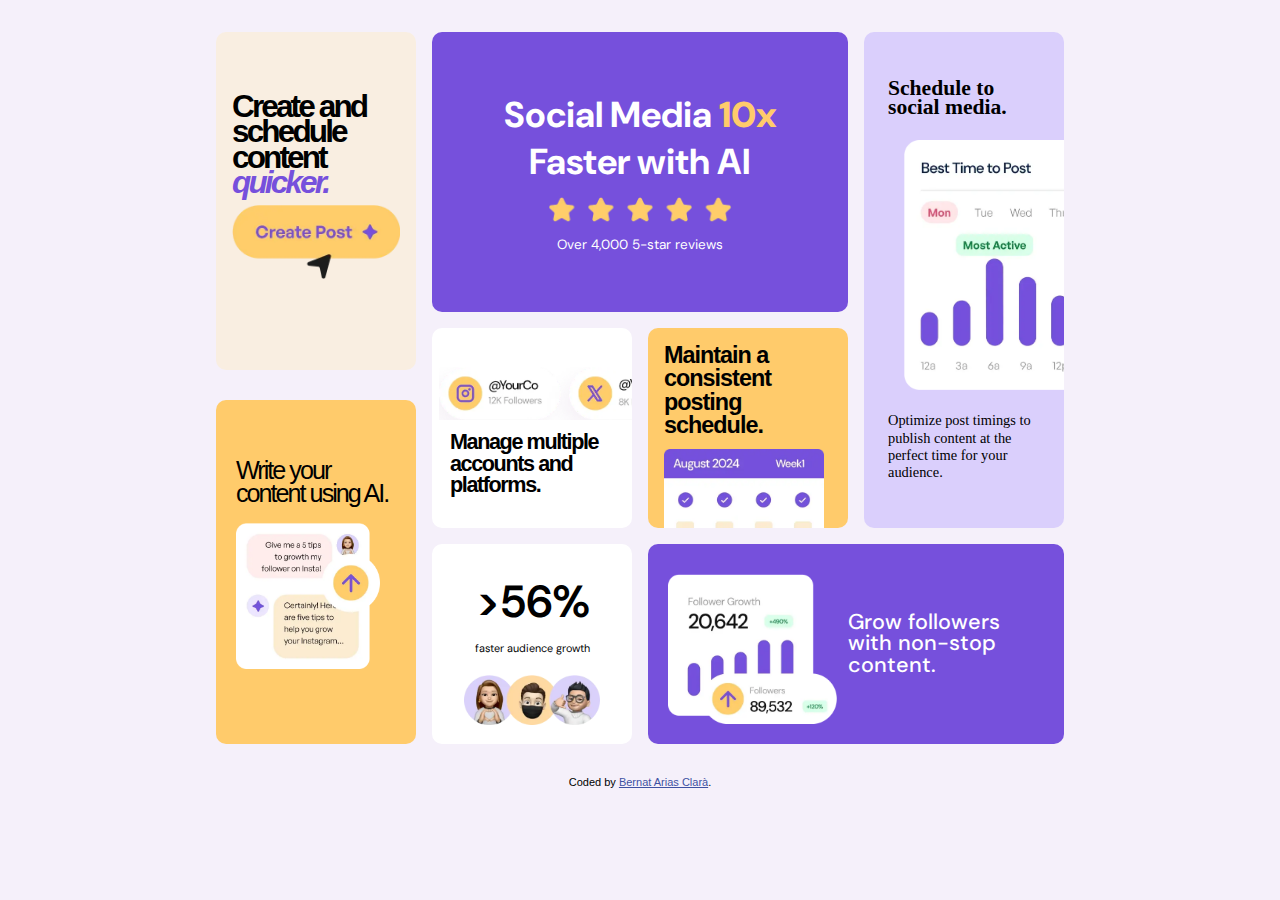
<file: index.html>
<!DOCTYPE html>
<html lang="en">
  <head>
    <meta charset="UTF-8" />
    <meta name="viewport" content="width=device-width, initial-scale=1.0" />
    <link rel="stylesheet" href="styles.css" />
    <link rel="preconnect" href="https://fonts.googleapis.com" />
    <link rel="preconnect" href="https://fonts.gstatic.com" crossorigin />
    <link
      href="https://fonts.googleapis.com/css2?family=DM+Sans:ital,opsz,wght@0,9..40,100..1000;1,9..40,100..1000&family=Karla:ital,wght@0,200..800;1,200..800&family=Libre+Franklin:ital,wght@0,100..900;1,100..900&family=Open+Sans:ital,wght@0,300..800;1,300..800&family=Poppins:ital,wght@0,100;0,200;0,300;0,400;0,500;0,600;0,700;0,800;0,900;1,100;1,200;1,300;1,400;1,500;1,600;1,700;1,800;1,900&display=swap"
      rel="stylesheet"
    />

    <title>CSS Grid Layout</title>
  </head>
  <body>
    <div class="grid-container">
      <div class="create">
        <h3>Create and schedule content <i>quicker.</i></h3>
        <img src="assets/images/illustration-create-post.webp" alt="" />
      </div>

      <div class="social-media">
        <h1>Social Media <b>10x</b> Faster with AI</h1>
        <img
          src="assets/images/illustration-five-stars.webp"
          alt="five stars"
        />
        <figure>Over 4,000 5-star reviews</figure>
      </div>

      <div class="schedule">
        <h2>Schedule to social media.</h2>
        <img
          src="assets/images/illustration-schedule-posts.webp"
          alt="schedule"
        />
        <p>
          Optimize post timings to publish content at the perfect time for your
          audience.
        </p>
      </div>
      <div class="write">
        <h2>Write your content using AI.</h2>
        <img
          src="assets/images/illustration-ai-content.webp"
          alt="ai content"
        />
      </div>
      <div class="accounts">
        <img
          src="assets/images/illustration-multiple-platforms.webp"
          alt="multiple"
        />
        <p>Manage multiple accounts and platforms.</p>
      </div>
      <div class="maintain">
        <p>Maintain a consistent posting schedule.</p>

        <img
          src="assets/images/illustration-consistent-schedule.webp"
          alt="consistent"
        />
      </div>

      <div class="faster">
        <h2>>56%</h2>
        <p>faster audience growth</p>
        <img
          src="assets/images/illustration-audience-growth.webp"
          alt="audience"
        />
      </div>
      <div class="followers">
        <img
          src="assets/images/illustration-grow-followers.webp"
          alt="followers"
        />
        <p>Grow followers with non-stop content.</p>
      </div>
    </div>
    <div class="attribution">Coded by <a href="#">Bernat Arias Clarà</a>.</div>
  </body>
</html>
</file>
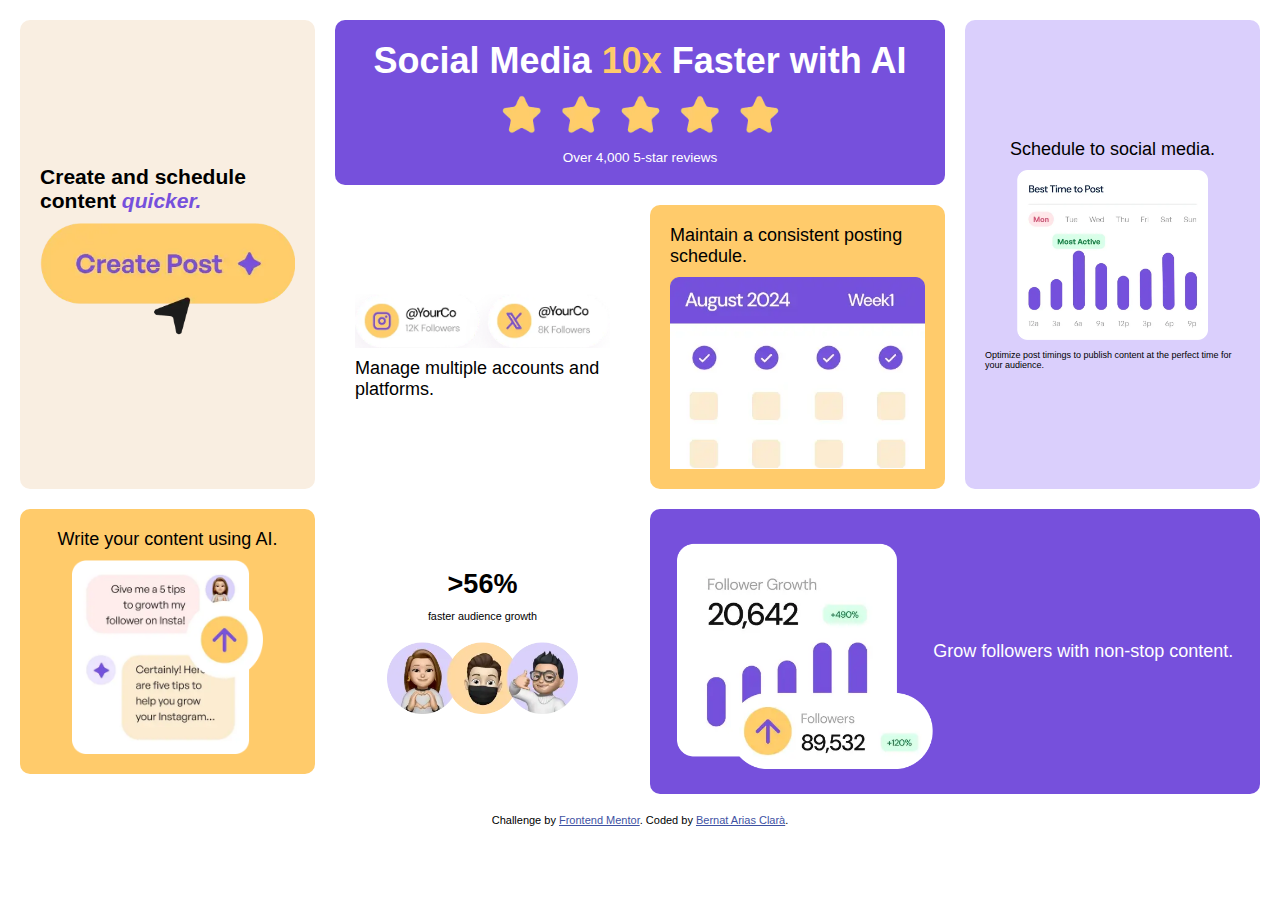
<file: Desktop/Frontend Mentor Challenges/bento-grid-main/index.html>
<!DOCTYPE html>
<html lang="en">
  <head>
    <meta charset="UTF-8" />
    <meta name="viewport" content="width=device-width, initial-scale=1.0" />
    <link rel="stylesheet" href="styles.css" />
    <!--OJU Favicon, vigila depèn on ho puges!!-->
    <link
      rel="icon"
      type="image/png"
      sizes="32x32"
      href="./assets/images/favicon-32x32.png"
    />

    <title>Frontend Mentor | Bento grid</title>
  </head>
  <body>
    <div class="grid-container">
      <div class="create">
        <h3>Create and schedule content <i>quicker.</i></h3>
        <img src="assets/images/illustration-create-post.webp" alt="" />
      </div>

      <div class="social-media">
        <h1>Social Media <b>10x</b> Faster with AI</h1>
        <img
          src="assets/images/illustration-five-stars.webp"
          alt="five stars"
        />
        <figure>Over 4,000 5-star reviews</figure>
      </div>

      <div class="optimize">
        <p>Schedule to social media.</p>
        <img
          src="assets/images/illustration-schedule-posts.webp"
          alt="schedule"
        />
        <figure>
          Optimize post timings to publish content at the perfect time for your
          audience.
        </figure>
      </div>
      <div class="write">
        Write your content using AI.
        <img
          src="assets/images/illustration-ai-content.webp"
          alt="ai content"
        />
      </div>
      <div class="accounts">
        <img
          src="assets/images/illustration-multiple-platforms.webp"
          alt="multiple"
        />
        Manage multiple accounts and platforms.
      </div>
      <div class="schedule">
        Maintain a consistent posting schedule.

        <img
          src="assets/images/illustration-consistent-schedule.webp"
          alt="consistent"
        />
      </div>

      <div class="faster">
        <h2>>56%</h2>
        <p>faster audience growth</p>
        <img
          src="assets/images/illustration-audience-growth.webp"
          alt="audience"
        />
      </div>
      <div class="followers">
        <img
          src="assets/images/illustration-grow-followers.webp"
          alt="followers"
        />
        Grow followers with non-stop content.
      </div>
    </div>
    <div class="attribution">
      Challenge by
      <a href="https://www.frontendmentor.io?ref=challenge">Frontend Mentor</a>.
      Coded by <a href="#">Bernat Arias Clarà</a>.
    </div>
  </body>
</html>
</file>
<file: styles.css>
* {
  padding: 0;
  margin: 0;
  box-sizing: border-box;
}

body {
  font-family: sans-serif;
  background-color: hsl(273, 47%, 96%);
  display: flex;
  flex-direction: column;
  justify-content: center;
  align-items: center;
}

.grid-container {
  margin: 2rem 2rem;
  display: grid;
  grid-template-columns: repeat(4, minmax(100px, 200px));
  grid-template-rows: 280px repeat(2, minmax(100px, 200px));
  font-size: 18px;
  gap: 1rem;
  font-family: 'DM Sans', sans-serif;
}

.create {
  background-color: hsl(31, 66%, 93%);
  grid-column: 1;
  grid-row: 1/3;
  font-size: 1.5em;
  line-height: 0.8;
  letter-spacing: -2.9px;
  padding: 2rem 1rem;
  font-family: 'DMSans', sans-serif;
  height: fit-content;
  border-radius: 10px;
}

.create h3 {
  margin-top: 30px;
}

.create h3 i {
  color: hsl(256, 67%, 59%);
}

.create img {
  width: 100%;
  height: auto;
  margin-top: 10px;
  margin-bottom: 50px;
}

.social-media {
  background-color: hsl(256, 67%, 59%);
  color: white;
  padding: 20px;
  grid-column: 2 / 4; /* Ocupa les columnes 2 i 3 */
  grid-row: 1;
  display: flex;
  flex-direction: column;
  justify-content: center;
  align-items: center;
  text-align: center;
  border-radius: 10px;
}

.social-media img {
  margin-top: 10px;
  width: 50%;
  height: auto;
}

.social-media figure {
  margin-top: 10px;
  font-size: 0.75em;
}

.social-media h1 b {
  color: hsl(39, 100%, 71%);
}

.optimize {
  background-color: hsl(254, 88%, 90%);
  padding: 20px;
  grid-column: 4 / span 1;
  grid-row: 1 / span 2; /* Ocupa dues files */
  display: flex;
  flex-direction: column;
  justify-content: center;
  align-items: center;
  text-align: left;
  border-radius: 10px;
}

.optimize img {
  margin-top: 10px;
  width: 75%;
  height: auto;
}

.optimize figure {
  margin-top: 10px;
  font-size: 0.5em;
}

.write {
  background-color: hsl(39, 100%, 71%);
  padding: 0 20px;
  grid-column: 1;
  grid-row: 2/4;
  margin-top: 4em;
  display: flex;
  flex-direction: column;
  justify-content: center;
  align-items: center;
  text-align: left;
  border-radius: 10px;
}

.write h2 {
  font-family: 'DMSans-VariableFont', sans-serif;
  font-size: 1.4em;
  font-weight: 500;
  line-height: 0.9;
  letter-spacing: -2px;
  margin-bottom: 0.5rem;
}

.write img {
  padding-right: 1rem;
  padding-bottom: 1rem;
  margin-top: 10px;
  width: 100%;
}

.accounts {
  background-color: hsl(0, 0%, 100%);
  grid-column: 2;
  grid-row: 2;
  padding: 1em 1em 0;
  overflow: hidden;
  display: flex;
  flex-direction: column;
  justify-content: center;
  align-items: center;
  text-align: left;
  border-radius: 10px;
}

.accounts img {
  margin-left: 4rem;
  width: 250px;
  height: fit-content;
}

.accounts p {
  font-family: 'DMSans-VariableFont', sans-serif;
  font-size: 1.2em;
  font-weight: 700;
  letter-spacing: -1.4px;
  line-height: 1;
  margin: 0.5em 0;
}

.maintain {
  background-color: hsl(39, 100%, 71%);
  grid-row: 2;
  grid-column: 3;
  overflow: hidden;
  border-radius: 10px;
}

.maintain p {
  font-family: 'DMSans-VariableFont', sans-serif;
  margin: 1rem;
  font-size: 1.3em;
  font-weight: 700;
  letter-spacing: -1px;
  line-height: 1;
  margin-bottom: 0.5em;
}

.maintain img {
  width: 80%;
  margin: 0 1rem;
  height: fit-content;
}

.schedule {
  background-color: hsl(254, 88%, 90%);
  grid-column: 4;
  grid-row: 1/3;
  display: flex;
  flex-direction: column;
  justify-content: space-evenly;
  align-items: center;
  text-align: left;
  font-family: 'DMSand-Medium';
  padding: 1.5rem 1.5rem;
  overflow: hidden;
  border-radius: 10px;
}

.schedule h2 {
  font-size: 1.2em;
  font-weight: 600;
  line-height: 0.9;
}

.schedule img {
  margin-left: 10rem;
  width: 280px;
}

.schedule p {
  font-size: 0.8em;
  margin: 0;
  line-height: 1.2;
}

.faster {
  background-color: hsl(0, 0%, 100%);
  padding: 20px;
  grid-row: 3;
  grid-column: 2;
  display: flex;
  flex-direction: column;
  justify-content: center;
  align-items: center;
  text-align: left;
  border-radius: 10px;
}

.faster h2 {
  font-size: clamp(1em, 5vw, 2.5em);
  font-weight: 600;
  margin: 0.2em 0 0;
}

.faster p {
  font-size: 0.6em;
  margin: 10px 0;
}

.faster img {
  margin-top: 10px;
  width: 85%;
  height: fit-content;
}

.followers {
  background-color: hsl(256, 67%, 59%);
  padding: 20px;
  grid-column: 3 / 5;
  display: flex;
  flex-direction: row;
  justify-content: center;
  align-items: center;
  text-align: left;
  border-radius: 10px;
}

.followers img {
  margin-top: 10px;
  width: 45%;
  height: auto;
  height: fit-content;
}

.followers p {
  font-size: 1.2em;
  color: hsl(0, 0%, 100%);
  font-weight: 500;
  padding: 0 0.5em;
  line-height: 1;
}

.attribution {
  font-size: 11px;
  text-align: center;
}
.attribution a {
  color: hsl(228, 45%, 44%);
}

@media screen and (max-width: 700px) {
  .grid-container {
    margin: 1rem 2rem;
    display: flex;
    flex-direction: column;
  }

  .social-media h1 {
    font-size: 2.5em;
    line-height: 1;
  }

  .social-media figure {
    font-size: 1em;
  }

  .accounts img {
    width: 100%;
    height: fit-content;
  }

  .accounts p {
    margin-bottom: 0.8em;
  }

  .maintain p {
    margin-top: 0.8em;
  }

  .maintain img {
    width: 50%;
    margin-bottom: -2.5em;
  }

  .schedule {
    display: flex;
    flex-direction: column;
    justify-content: space-evenly;
    align-items: center;
    gap: 1rem;
  }

  .schedule img {
    width: 100%;
  }

  .schedule p {
    text-align: center;
  }

  .followers {
    flex-direction: column;
    justify-content: space-around;
  }

  .followers img {
    width: 60%;
  }

  .followers p {
    text-align: center;
    font-size: 1.5em;
  }

  .faster h2 {
    font-size: clamp(2em, 7vw, 3em);
  }

  .faster img {
    width: 50%;
    height: fit-content;
    margin: 1em 0;
  }

  .create {
    height: fit-content;
    width: 100%;
  }

  .create img {
    width: 75%;
    height: fit-content;
  }

  .write {
    height: fit-content;
    width: 100%;
    margin-top: 0;
  }

  .write h2 {
    margin-top: 1em;
  }

  .write img {
    width: 75%;
    height: fit-content;
  }
}
</file>
<file: Desktop/Frontend Mentor Challenges/bento-grid-main/styles.css>
* {
  padding: 0;
  margin: 0;
  box-sizing: border-box;
}

body {
  font-size: 18px;
  font-family: DM Sans, sans-serif;
}

.grid-container {
  padding: 20px;
  display: grid;
  grid-template-columns: 1fr 1fr 1fr 1fr; /* 4 columnes iguals*/
  grid-template-rows: repeat(4, auto);
  grid-gap: 20px;
}

.create {
  background-color: hsl(31, 66%, 93%);
  padding: 20px;
  grid-column: 1 / span 1;
  grid-row: 1 / span 2; /* Ocupa dues files */
  display: flex;
  flex-direction: column;
  justify-content: center;
  align-items: center;
  text-align: left;
  border-radius: 10px;
}

.create h3 {
  margin-top: 30px;
}

.create h3 i {
  color: hsl(256, 67%, 59%);
}

.create img {
  width: 100%;
  height: auto;
  margin-top: 10px;
  margin-bottom: 30px;
}

.social-media {
  background-color: hsl(256, 67%, 59%);
  color: white;
  padding: 20px;
  grid-column: 2 / span 2; /* Ocupa les columnes 2 i 3 */
  grid-row: 1 / span 1; /* Ocupa una fila */
  display: flex;
  flex-direction: column;
  justify-content: center;
  align-items: center;
  text-align: center;
  border-radius: 10px;
}

.social-media img {
  margin-top: 10px;
  width: 50%;
  height: auto;
}

.social-media figure {
  margin-top: 10px;
  font-size: 0.75em;
}

.social-media h1 b {
  color: hsl(39, 100%, 71%);
}

.optimize {
  background-color: hsl(254, 88%, 90%);
  padding: 20px;
  grid-column: 4 / span 1;
  grid-row: 1 / span 2; /* Ocupa dues files */
  display: flex;
  flex-direction: column;
  justify-content: center;
  align-items: center;
  text-align: left;
  border-radius: 10px;
}

.optimize img {
  margin-top: 10px;
  width: 75%;
  height: auto;
}

.optimize figure {
  margin-top: 10px;
  font-size: 0.5em;
}

.write {
  background-color: hsl(39, 100%, 71%);
  padding: 20px;
  grid-column: 1 / span 1;
  grid-row: 3 / span 1; /* Ocupa una fila */
  display: flex;
  flex-direction: column;
  justify-content: center;
  align-items: center;
  text-align: left;
  border-radius: 10px;
}

.write img {
  margin-top: 10px;
  width: 75%;
  height: auto;
}

.accounts {
  background-color: hsl(0, 0%, 100%);
  padding: 20px;
  grid-column: 2 / span 1;
  grid-row: 2 / span 1; /* Ocupa una fila */
  display: flex;
  flex-direction: column;
  justify-content: center;
  align-items: center;
  text-align: left;
  border-radius: 10px;
}

.accounts img {
  margin-bottom: 10px;
  width: 100%;
  height: auto;
}

.schedule {
  background-color: hsl(39, 100%, 71%);
  padding: 20px;
  grid-column: 3 / span 1;
  grid-row: 2 / span 1; /* Ocupa una fila */
  display: flex;
  flex-direction: column;
  justify-content: center;
  align-items: center;
  text-align: left;
  border-radius: 10px;
}

.schedule img {
  margin-top: 10px;
  width: 100%;
  height: auto;
}

.faster {
  background-color: hsl(0, 0%, 100%);
  padding: 20px;
  grid-column: 2 / span 1;
  grid-row: 3 / span 1; /* Ocupa una fila */
  display: flex;
  flex-direction: column;
  justify-content: center;
  align-items: center;
  text-align: left;
  border-radius: 10px;
}

.faster p {
  font-size: 0.6em;
  margin: 10px 0;
}

.faster img {
  margin-top: 10px;
  width: 75%;
  height: auto;
}

.followers {
  background-color: hsl(256, 67%, 59%);
  color: white;
  padding: 20px;
  grid-column: 3 / span 2; /* Ocupa les columnes 3 i 4 */
  grid-row: 3 / span 2; /* Ocupa dues files */
  display: flex;
  flex-direction: row;
  justify-content: center;
  align-items: center;
  text-align: left;
  border-radius: 10px;
}

.followers img {
  margin-top: 10px;
  width: 45%;
  height: auto;
}

.attribution {
  font-size: 11px;
  text-align: center;
}
.attribution a {
  color: hsl(228, 45%, 44%);
}
</file>
